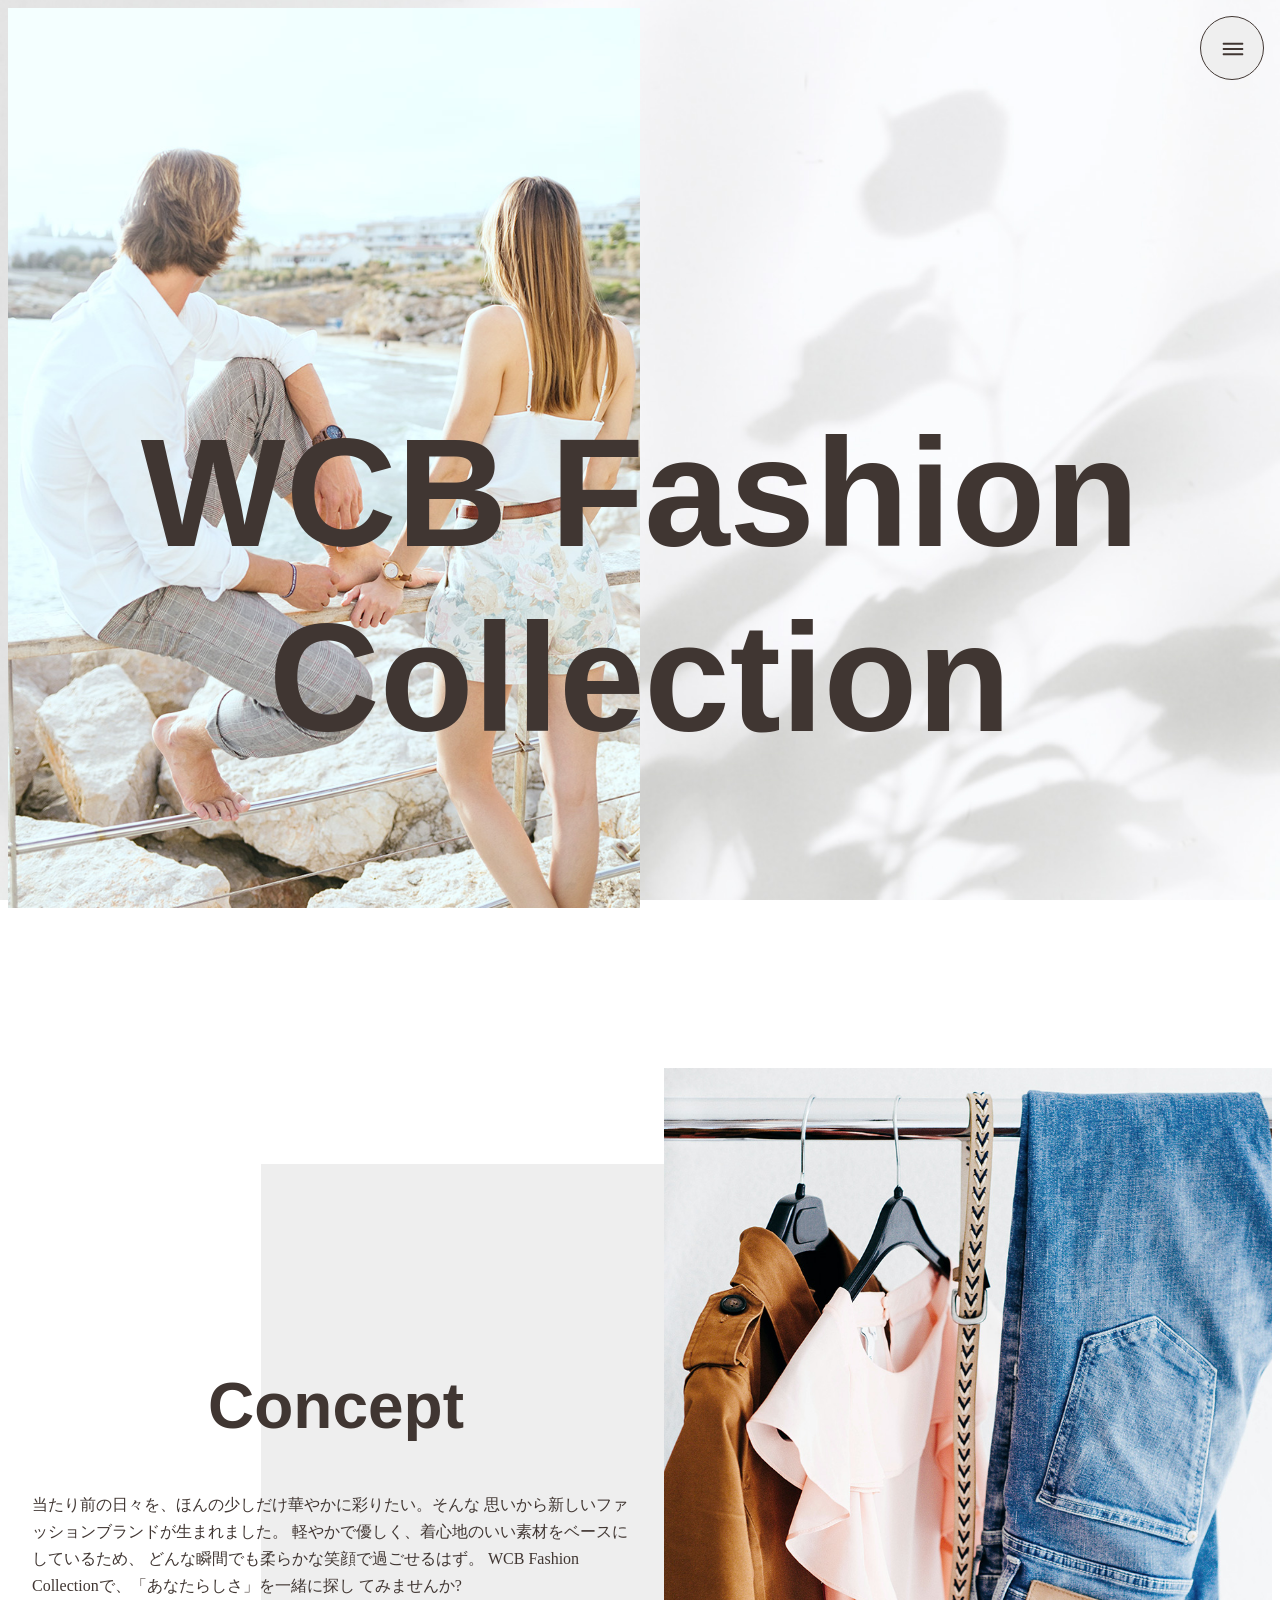
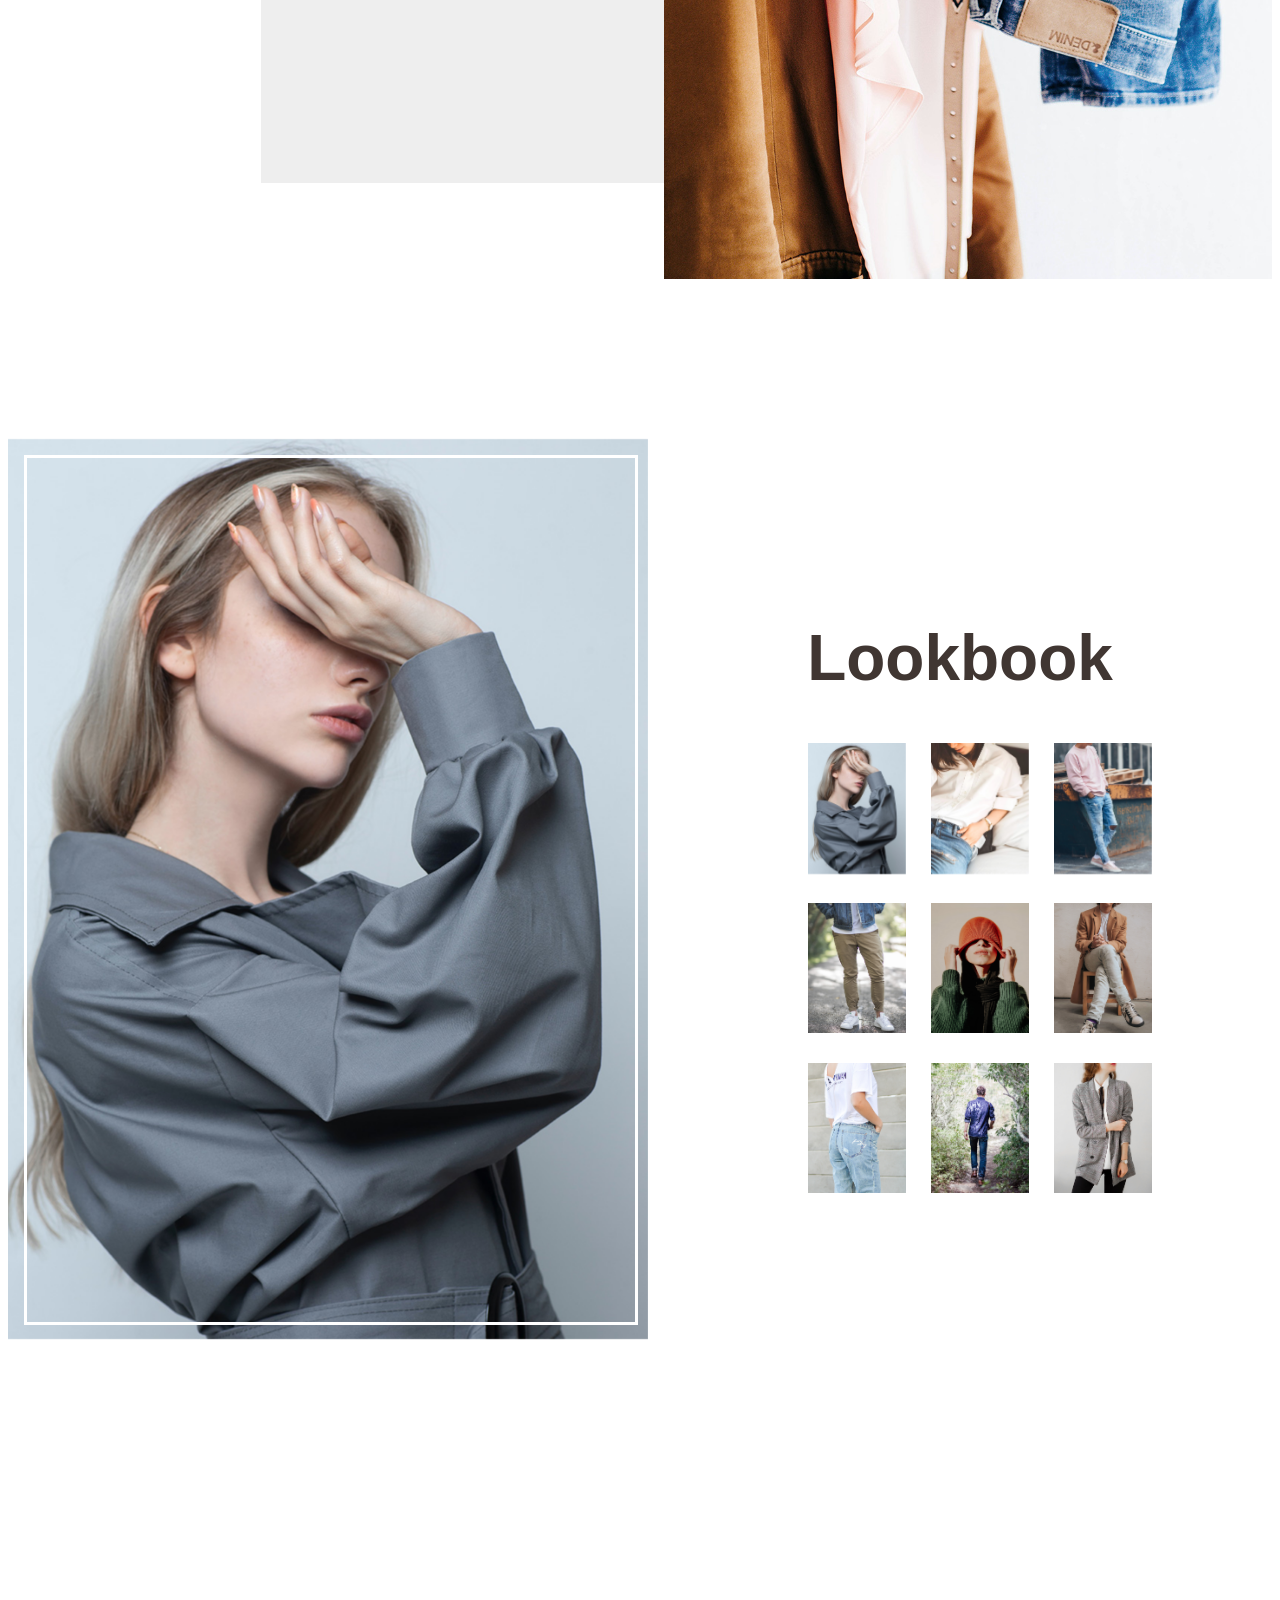
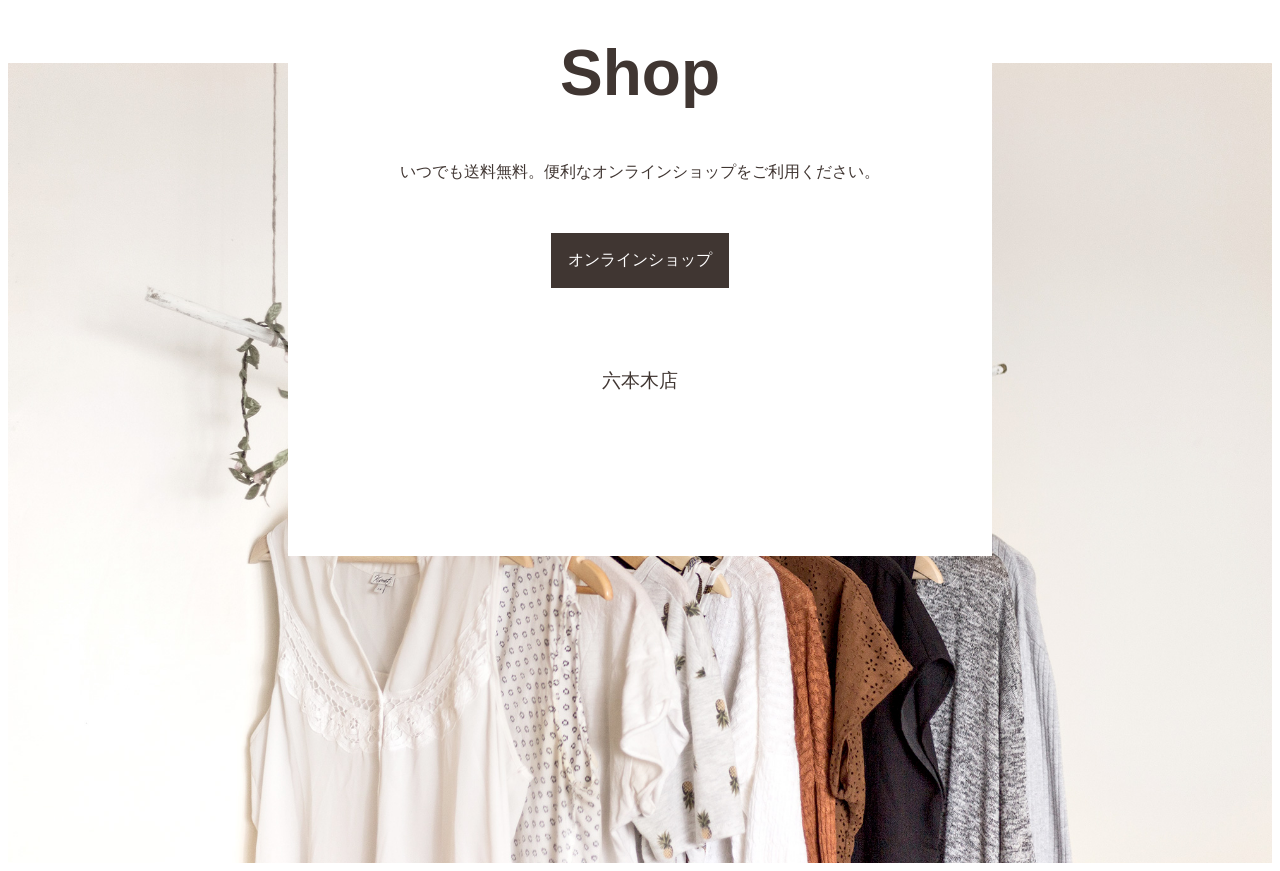
<file: index.html>
<!DOCTYPE html>
<html lang="en">
<head>
  <meta charset="UTF-8">
  <meta name="viewport" content="width=device-width, initial-scale=1.0">
  <title>Document</title>
  <link rel="stylesheet" href="css/style.css">
<script src="js/style.js" defer></script>
</head>
<body>
  <div id="loading">
    <p>Loading...</p>
    <div id="loading-screen"></div>
  </div>
  <section class="hero">
    <h1 class="title">WCB Fashion<br>Collection</h1>
  </section>
  <!-- ナビゲーションメニュー-->
   <nav>
      <button id="menu-open" class="btn-menu">
        <svg height="24" viewBox="0 0 24 24" width="24" xmlns="http://www.w3.org/2000/svg">
          <title>メニューを開く</title>
            <path clip-rule="evenodd" d="m4.25 8c0-.41421.33579-.75.75-.75h14c.4142
            0 .75.33579.75.75s-.3358.75-.75.75h-14c-.41421
            0-.75-.33579-.75-.75zm0 4c0-.4142.33579-.75.75-.75h14c.4142
            0 .75.3358.75.75s-.3358.75-.75.75h-14c-.41421
            0-.75-.3358-.75-.75zm.75 3.25c-.41421 0-.75.3358-.75.75s.33579.75.75.75h14c.4142
            0 .75-.3358.75-.75s-.3358-.75-.75-.75z" fill-rule="evenodd"/>
        </svg>
      </button>
      <div id="menu-panel">
        <button id="menu-close" class="btn-menu">
          <svg height="24" viewBox="0 0 24 24" width="24" xmlns="http://www.w3.org/2000/svg">
            <title>メニューを閉じる</title>
              <path clip-rule="evenodd" d="m7.53033 6.46967c-.29289-.29289-.76777-.29289-1.06066
              0s-.29289.76777 0 1.06066l4.46963 4.46967-4.46963 4.4697c-.29289.2929-.29289.7677
              0 1.0606s.76777.2929 1.06066 0l4.46967-4.4696 4.4697 4.4696c.2929.2929.7677.2929
              1.0606 0s.2929-.7677 0-1.0606l-4.4696-4.4697 4.4696-4.46967c.2929-.29289.2929-.76777
              0-1.06066s-.7677-.29289-1.0606 0l-4.4697 4.46963z" fill-rule="evenodd"/>

          </svg>
        </button>
      <ul class="menu-list">
        <li><a href="#">Online Shop</a></li>
        <li><a href="#">Twitter</a></li>
        <li><a href="#">Instagram</a></li>
        <li><a href="#">YouTube</a></li>
        <li><a href="mailto:hello@example.com">Contact</a></li>
      </ul>
    </div>
</nav>
<!-- 店舗コンセプト-->
<section class="concept">
<div class="wrapper">
<h2 class="title fadein">Concept</h2>
<p class="fadein">
当たり前の日々を、ほんの少しだけ華やかに彩りたい。そんな
思いから新しいファッションブランドが生まれました。
軽やかで優しく、着心地のいい素材をベースにしているため、
どんな瞬間でも柔らかな笑顔で過ごせるはず。
WCB Fashion Collectionで、「あなたらしさ」を一緒に探し
てみませんか?
</p>
</div>
<img src="images/concept.jpg" alt="">
</section>

<!--  店舗ギャラリー -->
<section class="gallery">
<div class="gallery-image">
<img src="images/img1.jpg" alt="">
</div>
<div class="gallery-content wrapper">
<h2 class="title fadein">Lookbook</h2>
<ul class="gallery-thumbnails">
<li class="fadein"><img src="images/img1.jpg" alt=""></li>
<li class="fadein"><img src="images/img2.jpg" alt=""></li>
<li class="fadein"><img src="images/img3.jpg" alt=""></li>
<li class="fadein"><img src="images/img4.jpg" alt=""></li>
<li class="fadein"><img src="images/img5.jpg" alt=""></li>
<li class="fadein"><img src="images/img6.jpg" alt=""></li>
<li class="fadein"><img src="images/img7.jpg" alt=""></li>
<li class="fadein"><img src="images/img8.jpg" alt=""></li>
<li class="fadein"><img src="images/img9.jpg" alt=""></li>
</ul>
</div>
</section>
<!-- ショップ -->
<section class="shop">
<div class="shop-content wrapper">
<h2 class="title fadein">Shop</h2>
<p class="fadein">いつでも送料無料。便利なオンラインショップをご利用ください。</p>
<a class="btn fadein"href="#">オンラインショップ</a>

<h3 class="fadein">六本木店</h3>
<p class="fadein">
東京都港区六本木2-4-5<br>
営業日:金·土·日·祝<br>
営業時間:11:00~18:00
</p>
</div>
</section>
</body>
</html>
</file>
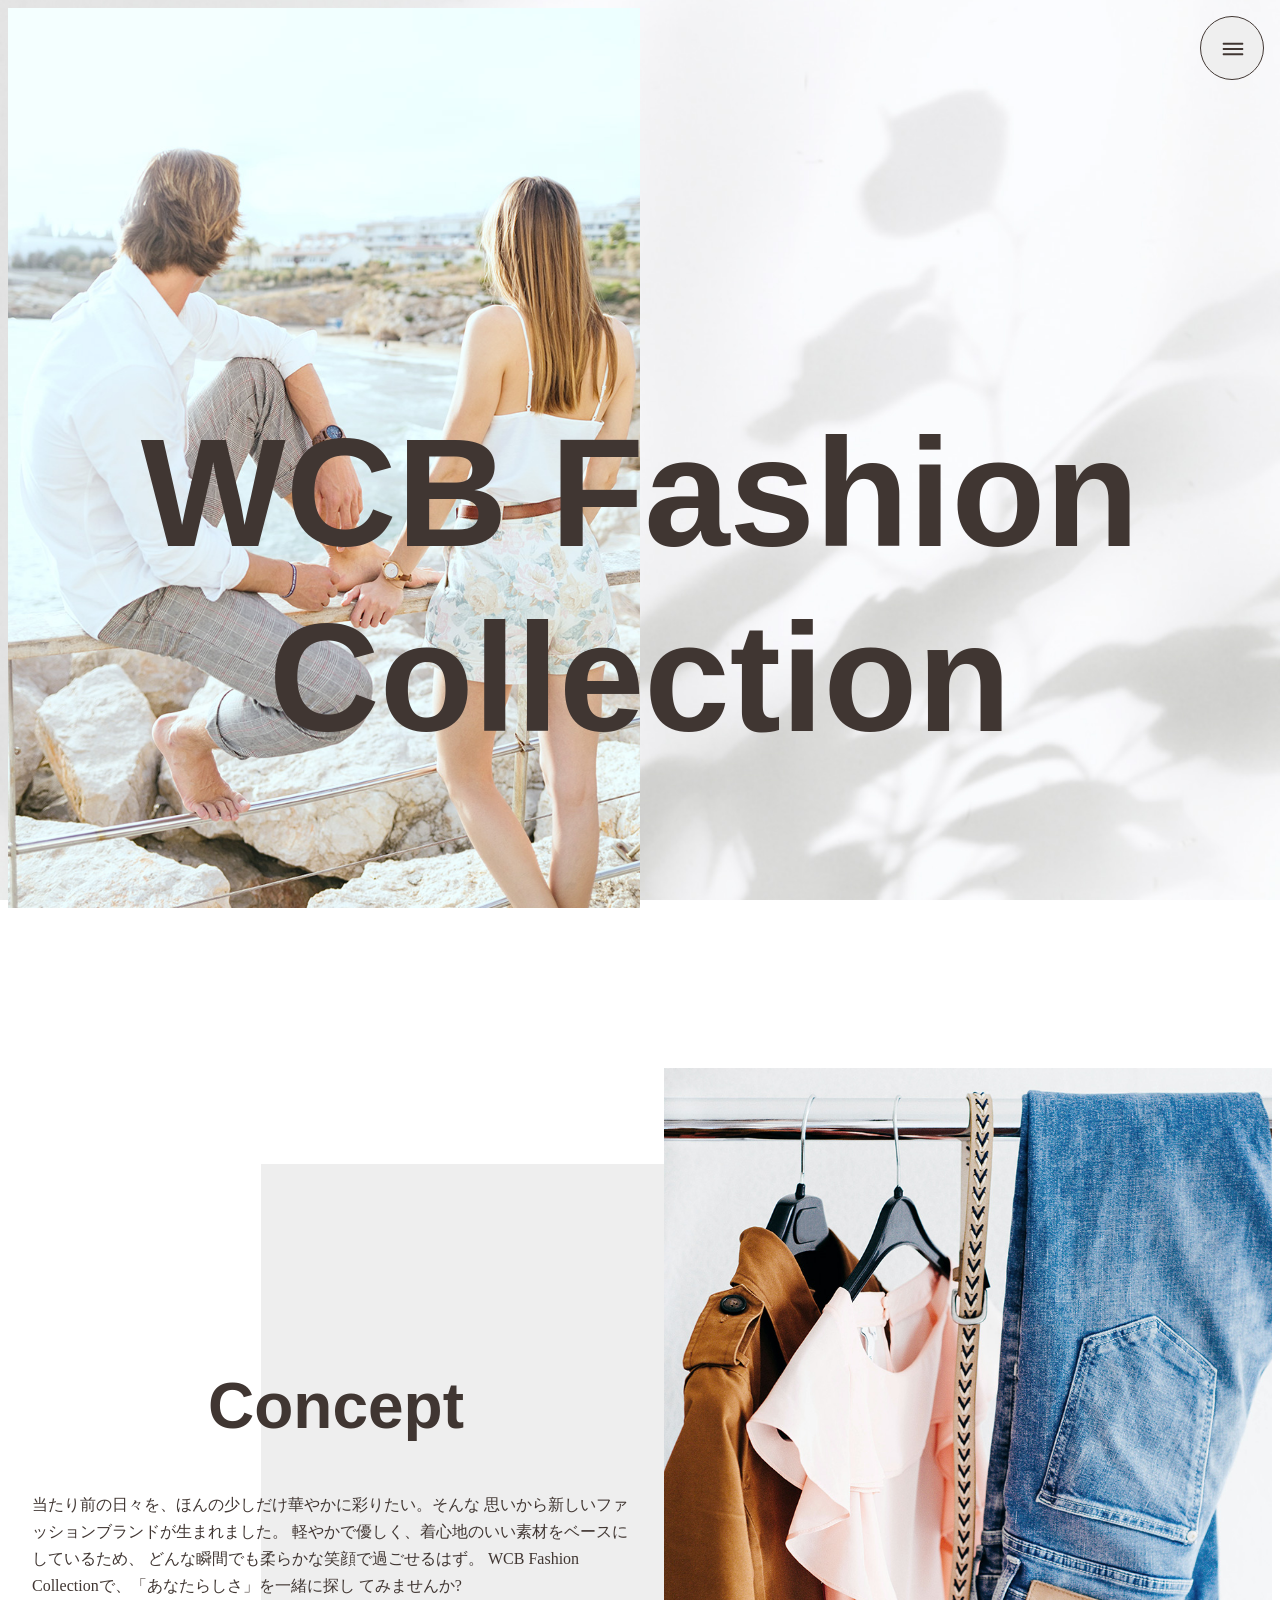
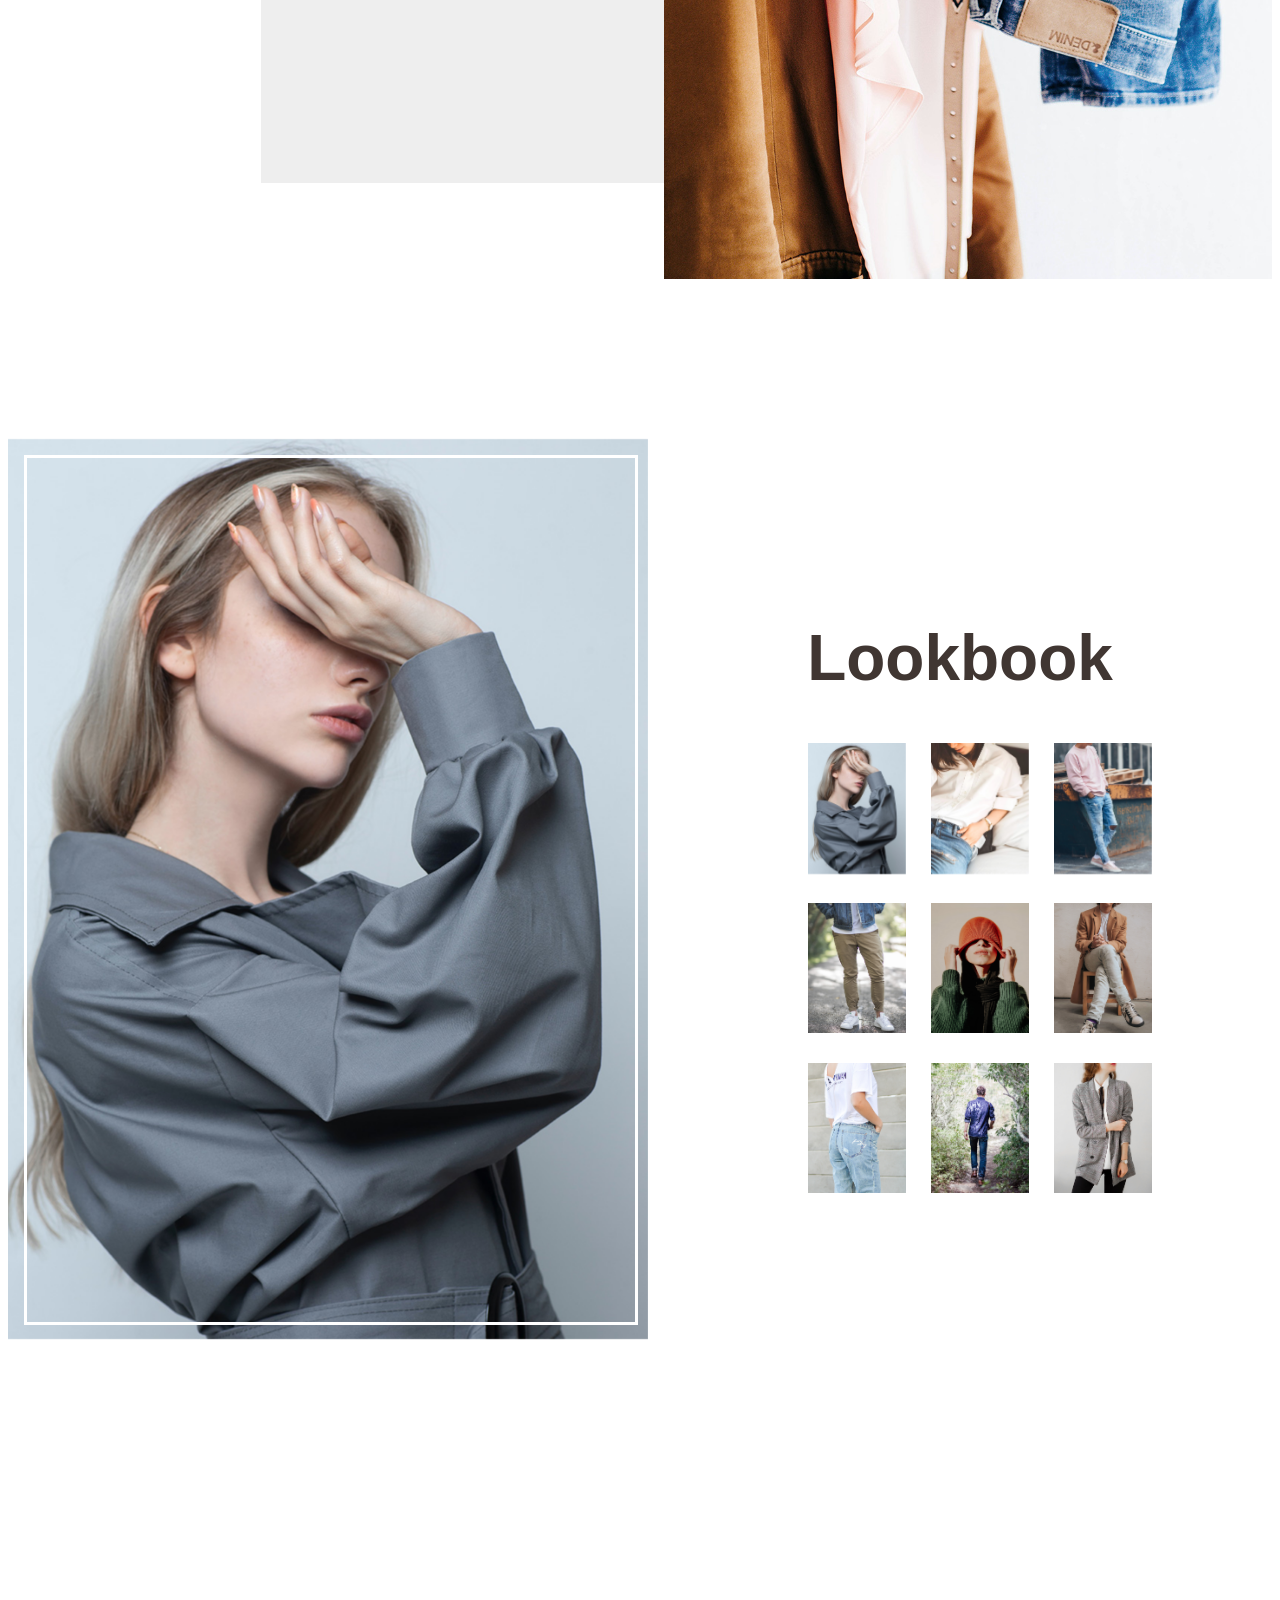
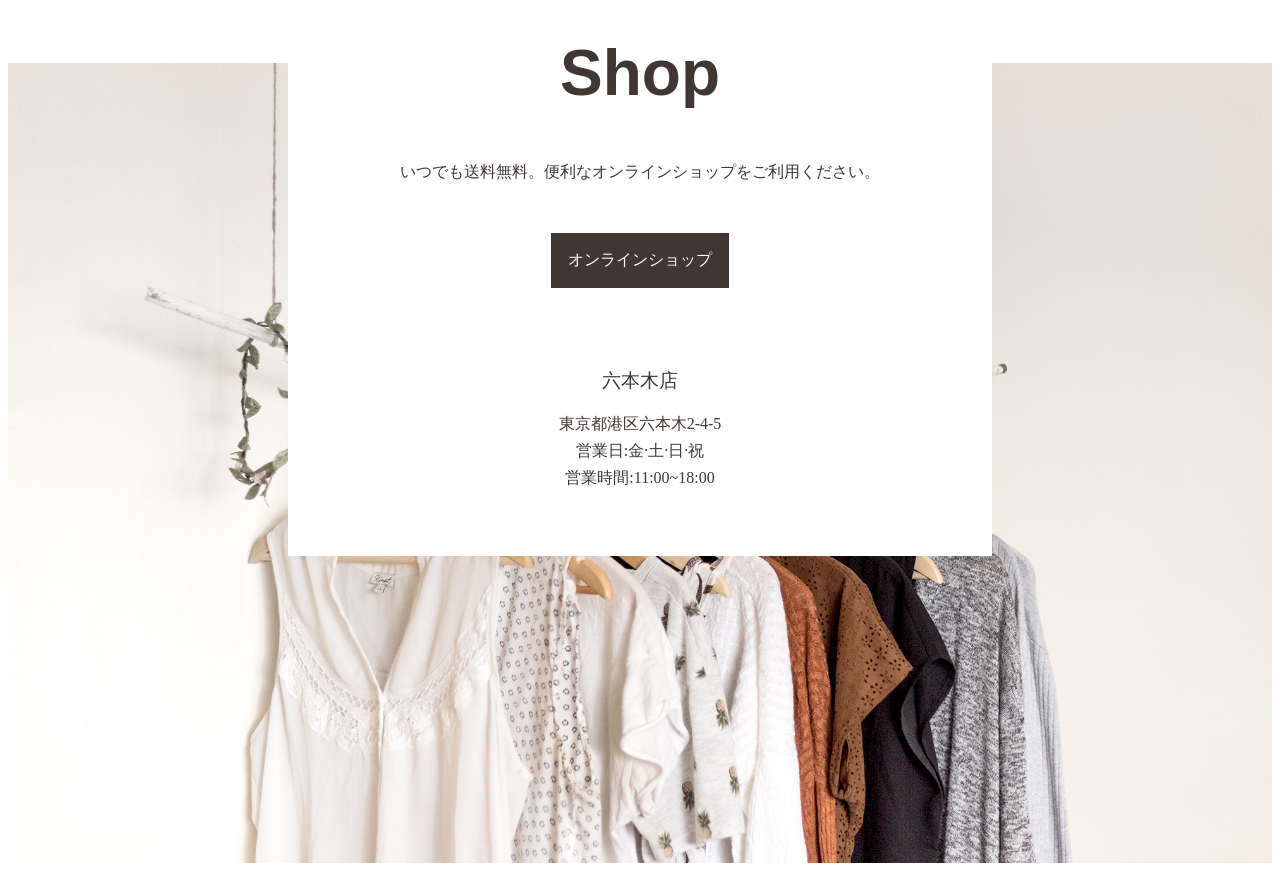
<file: style.html>
<!DOCTYPE html>
<html lang="en">
<head>
  <meta charset="UTF-8">
  <meta name="viewport" content="width=device-width, initial-scale=1.0">
  <title>Document</title>
  <link rel="stylesheet" href="css/style.css">
<script src="js/style.js" defer></script>
</head>
<body>
  <div id="loading">
    <p>Loading...</p>
    <div id="loading-screen"></div>
  </div>
  <section class="hero">
    <h1 class="title">WCB Fashion<br>Collection</h1>
  </section>
  <!-- ナビゲーションメニュー-->
   <nav>
      <button id="menu-open" class="btn-menu">
        <svg height="24" viewBox="0 0 24 24" width="24" xmlns="http://www.w3.org/2000/svg">
          <title>メニューを開く</title>
            <path clip-rule="evenodd" d="m4.25 8c0-.41421.33579-.75.75-.75h14c.4142
            0 .75.33579.75.75s-.3358.75-.75.75h-14c-.41421
            0-.75-.33579-.75-.75zm0 4c0-.4142.33579-.75.75-.75h14c.4142
            0 .75.3358.75.75s-.3358.75-.75.75h-14c-.41421
            0-.75-.3358-.75-.75zm.75 3.25c-.41421 0-.75.3358-.75.75s.33579.75.75.75h14c.4142
            0 .75-.3358.75-.75s-.3358-.75-.75-.75z" fill-rule="evenodd"/>
        </svg>
      </button>
      <div id="menu-panel">
        <button id="menu-close" class="btn-menu">
          <svg height="24" viewBox="0 0 24 24" width="24" xmlns="http://www.w3.org/2000/svg">
            <title>メニューを閉じる</title>
              <path clip-rule="evenodd" d="m7.53033 6.46967c-.29289-.29289-.76777-.29289-1.06066
              0s-.29289.76777 0 1.06066l4.46963 4.46967-4.46963 4.4697c-.29289.2929-.29289.7677
              0 1.0606s.76777.2929 1.06066 0l4.46967-4.4696 4.4697 4.4696c.2929.2929.7677.2929
              1.0606 0s.2929-.7677 0-1.0606l-4.4696-4.4697 4.4696-4.46967c.2929-.29289.2929-.76777
              0-1.06066s-.7677-.29289-1.0606 0l-4.4697 4.46963z" fill-rule="evenodd"/>

          </svg>
        </button>
      <ul class="menu-list">
        <li><a href="#">Online Shop</a></li>
        <li><a href="#">Twitter</a></li>
        <li><a href="#">Instagram</a></li>
        <li><a href="#">YouTube</a></li>
        <li><a href="mailto:hello@example.com">Contact</a></li>
      </ul>
    </div>
</nav>
<!-- 店舗コンセプト-->
<section class="concept">
<div class="wrapper">
<h2 class="title fadein">Concept</h2>
<p class="fadein">
当たり前の日々を、ほんの少しだけ華やかに彩りたい。そんな
思いから新しいファッションブランドが生まれました。
軽やかで優しく、着心地のいい素材をベースにしているため、
どんな瞬間でも柔らかな笑顔で過ごせるはず。
WCB Fashion Collectionで、「あなたらしさ」を一緒に探し
てみませんか?
</p>
</div>
<img src="images/concept.jpg" alt="">
</section>

<!--  店舗ギャラリー -->
<section class="gallery">
<div class="gallery-image">
<img src="images/img1.jpg" alt="">
</div>
<div class="gallery-content wrapper">
<h2 class="title fadein">Lookbook</h2>
<ul class="gallery-thumbnails">
<li class="fadein"><img src="images/img1.jpg" alt=""></li>
<li class="fadein"><img src="images/img2.jpg" alt=""></li>
<li class="fadein"><img src="images/img3.jpg" alt=""></li>
<li class="fadein"><img src="images/img4.jpg" alt=""></li>
<li class="fadein"><img src="images/img5.jpg" alt=""></li>
<li class="fadein"><img src="images/img6.jpg" alt=""></li>
<li class="fadein"><img src="images/img7.jpg" alt=""></li>
<li class="fadein"><img src="images/img8.jpg" alt=""></li>
<li class="fadein"><img src="images/img9.jpg" alt=""></li>
</ul>
</div>
</section>
<!-- ショップ -->
<section class="shop">
<div class="shop-content wrapper">
<h2 class="title fadein">Shop</h2>
<p class="fadein">いつでも送料無料。便利なオンラインショップをご利用ください。</p>
<a class="btn fadein"href="#">オンラインショップ</a>

<h3 class="fadein">六本木店</h3>
<p class="fadein">
東京都港区六本木2-4-5<br>
営業日:金·土·日·祝<br>
営業時間:11:00~18:00
</p>
</div>
</section>
</body>
</html>
</file>
<file: css/style.css>
@charset 'UTF-8';

/*
VARIABLES
================================================ */
:root {
    --light-green: #d5edeb;
    --green: #63dbd0;
    --brown: #403632;
    --light-grey: #eee;
    --white: #fff;
    --oswald-font: 'Oswald', sans-serif;
}

/*
GENERAL STYLING
================================================ */
body {
    color: var(--brown);
    background: url('../images/bg-shadow.jpg') no-repeat right bottom / cover fixed;
    text-align: center;
}

/*
COMMON
================================================ */
p {
    line-height: 1.7;
}
img {
    max-width: 100%;
}
.title {
    font-family: var(--oswald-font);
    font-size: min(10vw, 4rem);
    margin-bottom: 2rem;
}
.btn {
    color: var(--white);
    background: var(--brown);
    border: 1px solid var(--brown);
    text-decoration: none;
    padding: 1rem;
    display: inline-block;
    margin: 2rem 0;
    transition: .4s;
}
.fadein{
    opacity: 0;
}

/*
LAYOUT
================================================ */
.wrapper {
    max-width: 38rem;
    margin: auto;
    padding: 0 1rem;
}


/*************************************************
↓　追加のコードはここから
***************************************************/
#loading{
    background-color: var(--light-grey);
    position: fixed;
    z-index: 9999;
    inset: 0;
    display: grid;
    place-items: center;
}
#loading-screen{
    background-color: var(--light-green);
    position: fixed;
    inset: 0;
    z-index: 9998;
    translate: 0 100vh;
}
#loading p {
    font-size: 2rem;
    font-family: var(--oswald-font);
}
/* HERO 
================================*/
.hero {
    height: 100vh;
    position: relative;
}
.hero::after {
    content: '';
    width: 50%;
    height: 100vh;
    background: url(../images/bg-hero.jpg) no-repeat center / cover;
    position: absolute;
    inset: 0;
}
.hero .title {
    position: absolute;
    top: 50%;
    left: 50%;
    translate: -50% -50%;
    z-index: 2;
    width: 100%;
    font-size: max(12vw, 3rem);
    line-height: 1.2;
}

/* SLIDE MENU 
=========================================*/
/* 開閉ボタン */
.btn-menu {
    position: fixed;
    right: 1rem;
    top: 1rem;
    z-index: 4;
    padding: .5rem 1rem;
    border: 1px solid var(--brown);
    border-radius: 50%;
    height: 4rem;
    width: 4rem;
    transition: .4s;
}
.btn-menu svg {
    fill: var(--brown);
    margin-top: .25rem;
    height: 2rem;
    width: 2rem;
}
/* 閉じるボタン */
#menu-close {
    border: 1px solid var(--light-green);
}
#menu-close svg {
    fill: var(--light-green);
}
/* スライドメニューパネル */
#menu-panel {
    position: fixed;
    top: 0;
    right: 0;
    z-index: 4;
    padding: 8rem 2rem 2rem;
    width: max(32vw, 20rem);
    height: 100vh;
    background-color: var(--brown);
    box-shadow: 0 0 2rem var(--brown);
    font-family: var(--oswald-font);
    translate: 100vw;
}
.menu-list {
    list-style: none;
}
.menu-list li {
    margin: 1.5rem 0;
    opacity: 0;
}
.menu-list a {
    color: var(--light-green);
    text-decoration: none;
    font-size: 2rem;
}

/*
CONCEPT
===================================================*/
.concept {
margin: 8rem 0;
background-image: linear-gradient(
to right,
transparent 0%,
transparent 20%,
var(--light-grey) 20%,
var(--light-grey) 100%
);
}
.concept p {
text-align: left;
margin-bottom: 2rem;
}

/* GALLERY
====================================== */
.gallery {
display: flex;
flex-direction: column-reverse;
}
.gallery-image {
width: min(100%, calc(38rem - 2rem));
margin: auto;
position: relative;
}
.gallery-image::after {
display: block;
content: '';
width: calc(100% - 2rem);
height: calc(100% - 2.5rem);
z-index: 3;
border: 3px solid var(--white);
top: 1rem;
left: 1rem;
position: absolute;
}
.gallery-image img {
aspect-ratio: 3/4;
object-fit: cover;
width: 100%;
}
.gallery-thumbnails {
display: grid;
gap: 1rem;
grid-template-columns: repeat(5, 1fr);
list-style: none;
margin: 1rem 0;
}
.gallery-thumbnails img {
aspect-ratio: 3/4;
object-fit: cover;
cursor: pointer;
}

/*SHOP INFO 
=============================================================*/

.shop {
background: url('../images/bg-shop.jpg') no-repeat center top / cover;
margin-top: 16rem;
position: relative;
height: 40rem;
}
.shop-content {
background: var( --white);
padding: 3rem;
position: absolute;
top: -8rem;
width: 90vw;
left: 0;
right: 0;
}
.shop h3 {
margin: 1rem 0;
padding-top: 2rem;
font-weight: normal;
border-top: 1px solid var( -- light-grey);
}
/*************************************************
↑　追加のコードはここまで
***************************************************/



/*
DESKTOP SIZE
================================================ */
@media(min-width: 800px){
/* COMMON */
    .title {
        margin-bottom: 3rem;
    }
    .btn:hover {
        color: var(--brown);
        background: var(--light-green);
    }

/* SLIDE MENU */
    .btn-menu:hover {
        background-color: var(--light-green);
    }
    #menu-close:hover svg {
        fill: var(--brown);
    }
    .menu-list a:hover {
        transition: .4s;
        color: var(--green);
    }

/* CONCEPT*/
    .concept {
        display: flex;
        margin: 16rem 0;
    }
    .concept p {
        text-align-last: left;
    }
    .concept img {
        margin: -6rem 0;
        max-width: 38rem;
    }

/* GALLERY */
    .gallery {
        flex-direction: row;
    }
    .gallery-image {
        width: 50vw;
        margin: 0;
    }
    .gallery-image img {
        height: 100vh;
    }
    .gallery-content {
        width: 30vw;
    }
    .gallery-thumbnails {
        gap: 2vw;
        grid-template-columns: repeat(3, 1fr);
    }
    .gallery-thumbnails img:hover {
        box-shadow: 0 0 1rem rgba(0,0,0,.4);
        transition: .4s;
    }

/* SHOP */
    .shop {
        margin-top: 20rem;
        height: 50rem;
    }
}
</file>
